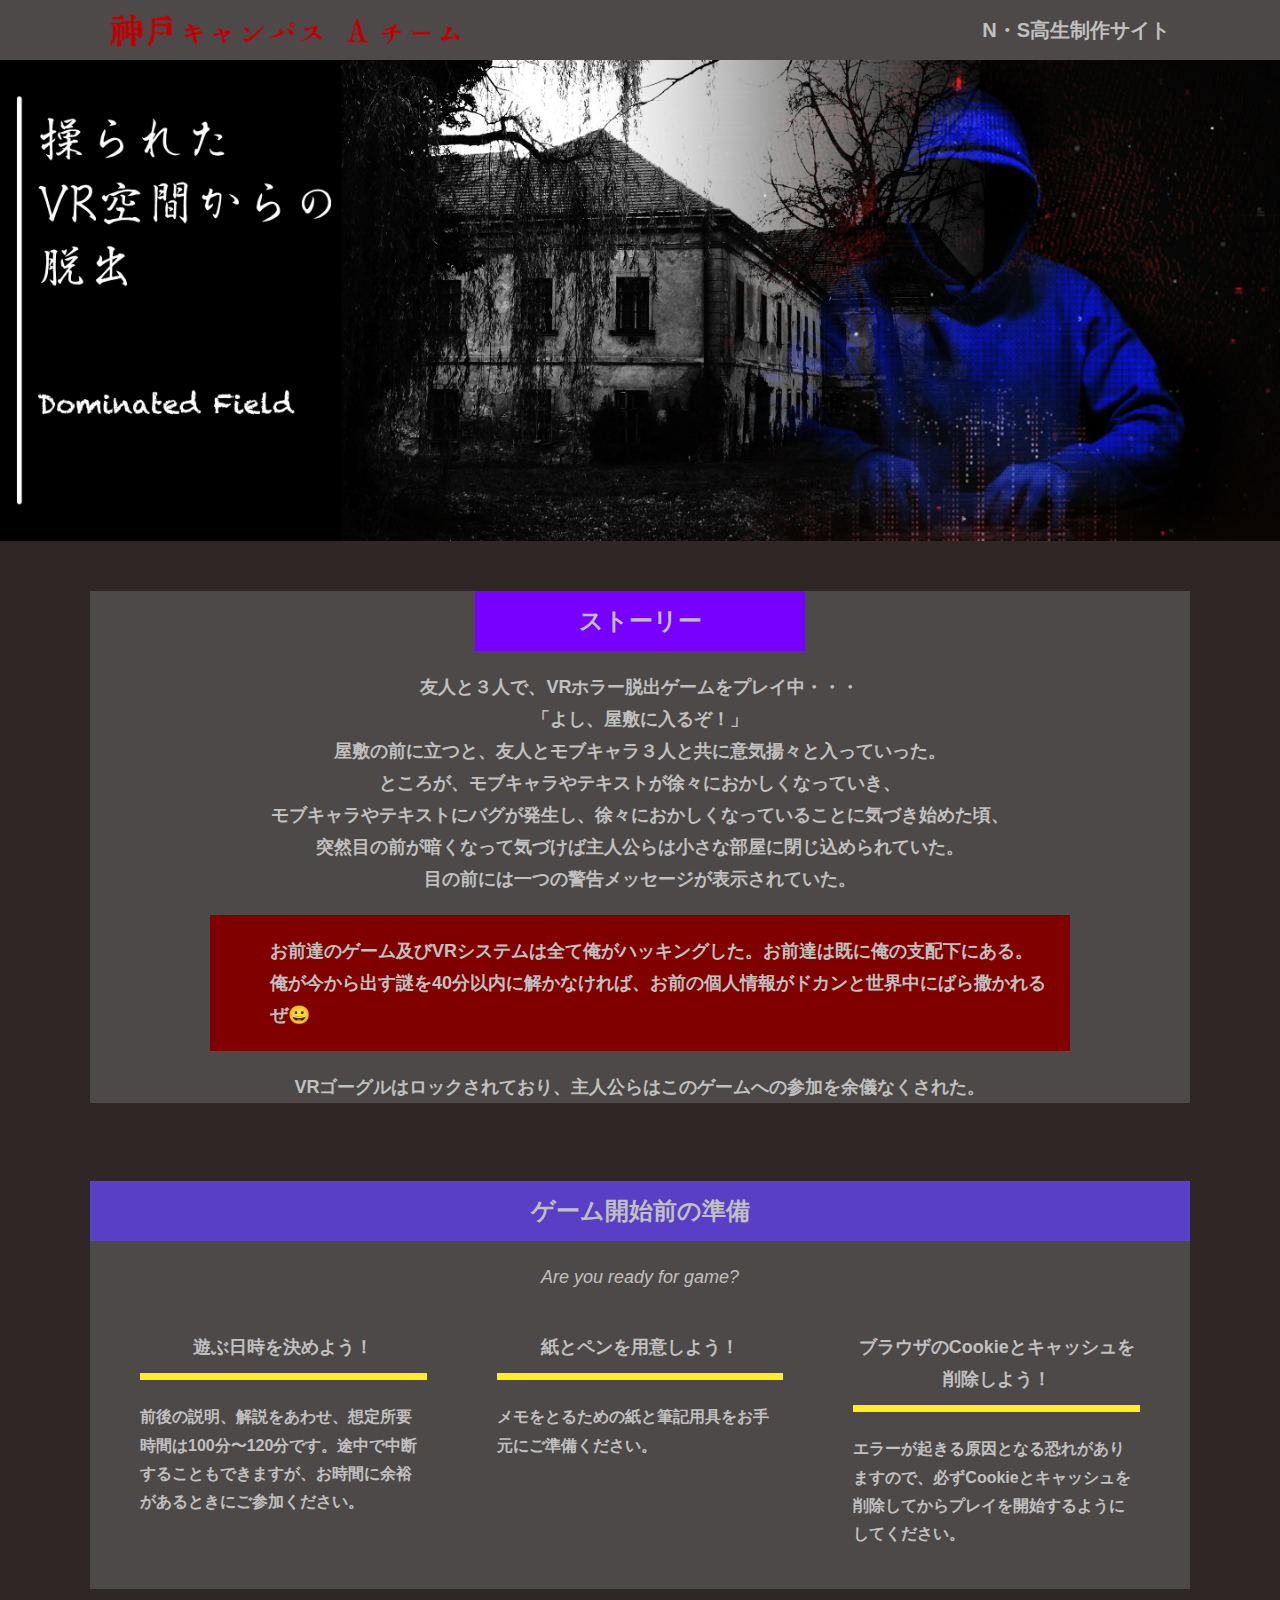
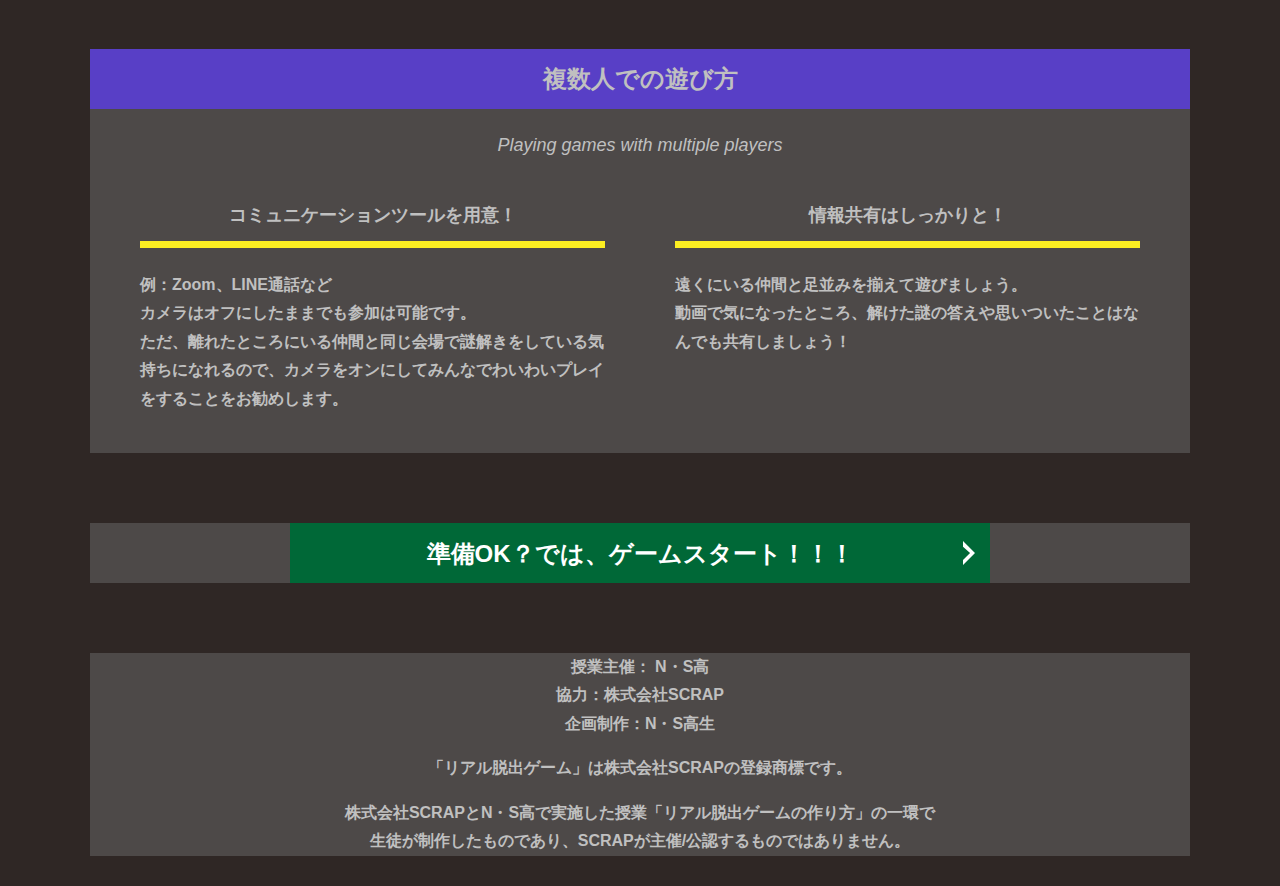
<file: index.html>
<!DOCTYPE html>
<html lang="ja">
<head>
  <meta charset="UTF-8">
  <meta http-equiv="X-UA-Compatible" content="IE=edge">
  <meta name="viewport" content="width=device-width, initial-scale=1.0">
  <title>操られたVR空間からの脱出 │ Project N</title>
  <link rel="stylesheet" href="assets/css/normalize.css">
  <link rel="stylesheet" href="assets/css/style.css">
  <link rel="preconnect" href="https://fonts.googleapis.com">
  <link rel="preconnect" href="https://fonts.gstatic.com" crossorigin>
  <link href="https://fonts.googleapis.com/css2?family=Kaisei+HarunoUmi&display=swap" rel="stylesheet">
  </head>
<body>
  <svg width="0" height="0" class="hidden">
    <symbol xmlns="http://www.w3.org/2000/svg" viewBox="0 0 12.47 24.94" id="arrow" class="arrow_svg">
      <title>arrow</title>
      <polygon points="0 24.94 0 19.66 7.35 12.47 0 5.92 0 0 12.47 12.47 0 24.94"/>
    </symbol>
  </svg>
  <header class="header">
    <div class="container">
      <div class="header__logo"><img src="assets/images/logo.svg" alt="チームロゴ"></div>
      <div class="header__name">N・S高生制作サイト</div>
    </div>
  </header>
  <main class="main index-page">
    <!-- タイトルエリア　ここから -->
    <h1 class="main-title"><img src="assets/images/main-image.png" alt="Presented by SCRAP×N・S高リアル脱出ゲーム制作PJ 封鎖された図工室からの脱出"></h1>
    <!-- タイトルエリア　ここまで -->
    <section class="section section--story">
      <div class="container">
        <h2 class="section-title section-title--keycolor section-title--story">ストーリー</h2>
        <div class="story">
          <p class="text-center">友人と３人で、VRホラー脱出ゲームをプレイ中・・・<br>
            「よし、屋敷に入るぞ！」<br>
            屋敷の前に立つと、友人とモブキャラ３人と共に意気揚々と入っていった。<br>
            ところが、モブキャラやテキストが徐々におかしくなっていき、<br>
            モブキャラやテキストにバグが発生し、徐々におかしくなっていることに気づき始めた頃、<br>
            突然目の前が暗くなって気づけば主人公らは小さな部屋に閉じ込められていた。<br>
            目の前には一つの警告メッセージが表示されていた。</p>
          <div class="story__note__outer bg-color--red">
            <ul class="story__note">
              お前達のゲーム及びVRシステムは全て俺がハッキングした。お前達は既に俺の支配下にある。<br>
              俺が今から出す謎を40分以内に解かなければ、お前の個人情報がドカンと世界中にばら撒かれるぜ😀
            </ul>
          </div>
          <p class="text-center">VRゴーグルはロックされており、主人公らはこのゲームへの参加を余儀なくされた。</p>
        </div>
      </div>
    </section>
    <section class="section bg-color--dark">
      <div class="container">
        <h2 class="section-title">ゲーム開始前の準備</h2>
        <p class="font-eng text-center">Are you ready for game?</p>
        <!--
          class名"row"内のclass名"column"が横並びになります。
          改行する場合は以下のように追加してください。
          <div class="row">
            <div class="column">
              ～ 内容 ～
            </div>
          </div>
        -->
        <div class="row">
          <div class="column">
            <div class="card">
              <h3 class="card__title">遊ぶ日時を決めよう！</h3>
              <p class="card__content">前後の説明、解説をあわせ、想定所要時間は100分〜120分です。途中で中断することもできますが、お時間に余裕があるときにご参加ください。</p>
            </div>
          </div>
          <div class="column">
            <div class="card">
              <h3 class="card__title">紙とペンを用意しよう！</h3>
              <p class="card__content">メモをとるための紙と筆記用具をお手元にご準備ください。</p>
            </div>
          </div>
          <div class="column">
            <div class="card">
              <h3 class="card__title">ブラウザのCookieとキャッシュを<br>削除しよう！</h3>
              <p class="card__content">エラーが起きる原因となる恐れがありますので、必ずCookieとキャッシュを削除してからプレイを開始するようにしてください。</p>
            </div>
          </div>
        </div>
      </div>
    </section>
    <section class="section bg-color--dark">
      <div class="container">
        <h2 class="section-title">複数人での遊び方</h2>
        <p class="font-eng text-center">Playing games with multiple players</p>
        <div class="row">
          <div class="column">
            <div class="card">
              <h3 class="card__title">コミュニケーションツールを用意！</h3>
              <p class="card__content">例：Zoom、LINE通話など<br>
                カメラはオフにしたままでも参加は可能です。<br>
                ただ、離れたところにいる仲間と同じ会場で謎解きをしている気持ちになれるので、カメラをオンにしてみんなでわいわいプレイをすることをお勧めします。</p>
            </div>
          </div>
          <!--<div class="column">
            <div class="card">
              <h3 class="card__title">イヤホンを使おう！</h3>
              <p class="card__content">本ゲームでは、登場人物が会話する動画を見ながら謎解きをします。<br>
                動画を見るときにイヤホンを使うと、動画の再生中も仲間と会話をしながらプレイができます。<br>
                ※イヤホンを使用しない場合は、音声をマイクが拾ってしまわないように、動画の再生中は通話ツールのミュート機能をご利用ください。</p>
            </div>
          </div>
        -->
          <div class="column">
            <div class="card">
              <h3 class="card__title">情報共有はしっかりと！</h3>
              <p class="card__content">遠くにいる仲間と足並みを揃えて遊びましょう。<br>
                動画で気になったところ、解けた謎の答えや思いついたことはなんでも共有しましょう！</p>
            </div>
          </div>
        </div>
      </div>
    </section>
    <section class="section">
      <div class="container">
        <a class="btn" href="main.html">準備OK？では、ゲームスタート！！！<svg class="btn__arrow"><use xlink:href="#arrow"></use></svg></a>
      </div>
    </section>
  </main>
  <footer class="footer section bg-color--gray">
    <div class="container">
      <p class="text-center">授業主催： N・S高<br>協力：株式会社SCRAP<br>企画制作：N・S高生</p>
      <p class="text-center">「リアル脱出ゲーム」は株式会社SCRAPの登録商標です。</p>
      <p class="text-center">株式会社SCRAPとN・S高で実施した授業「リアル脱出ゲームの作り方」の一環で<br>生徒が制作したものであり、SCRAPが主催/公認するものではありません。</p>
    </div>
  </footer>
</body>
</html>
</file>
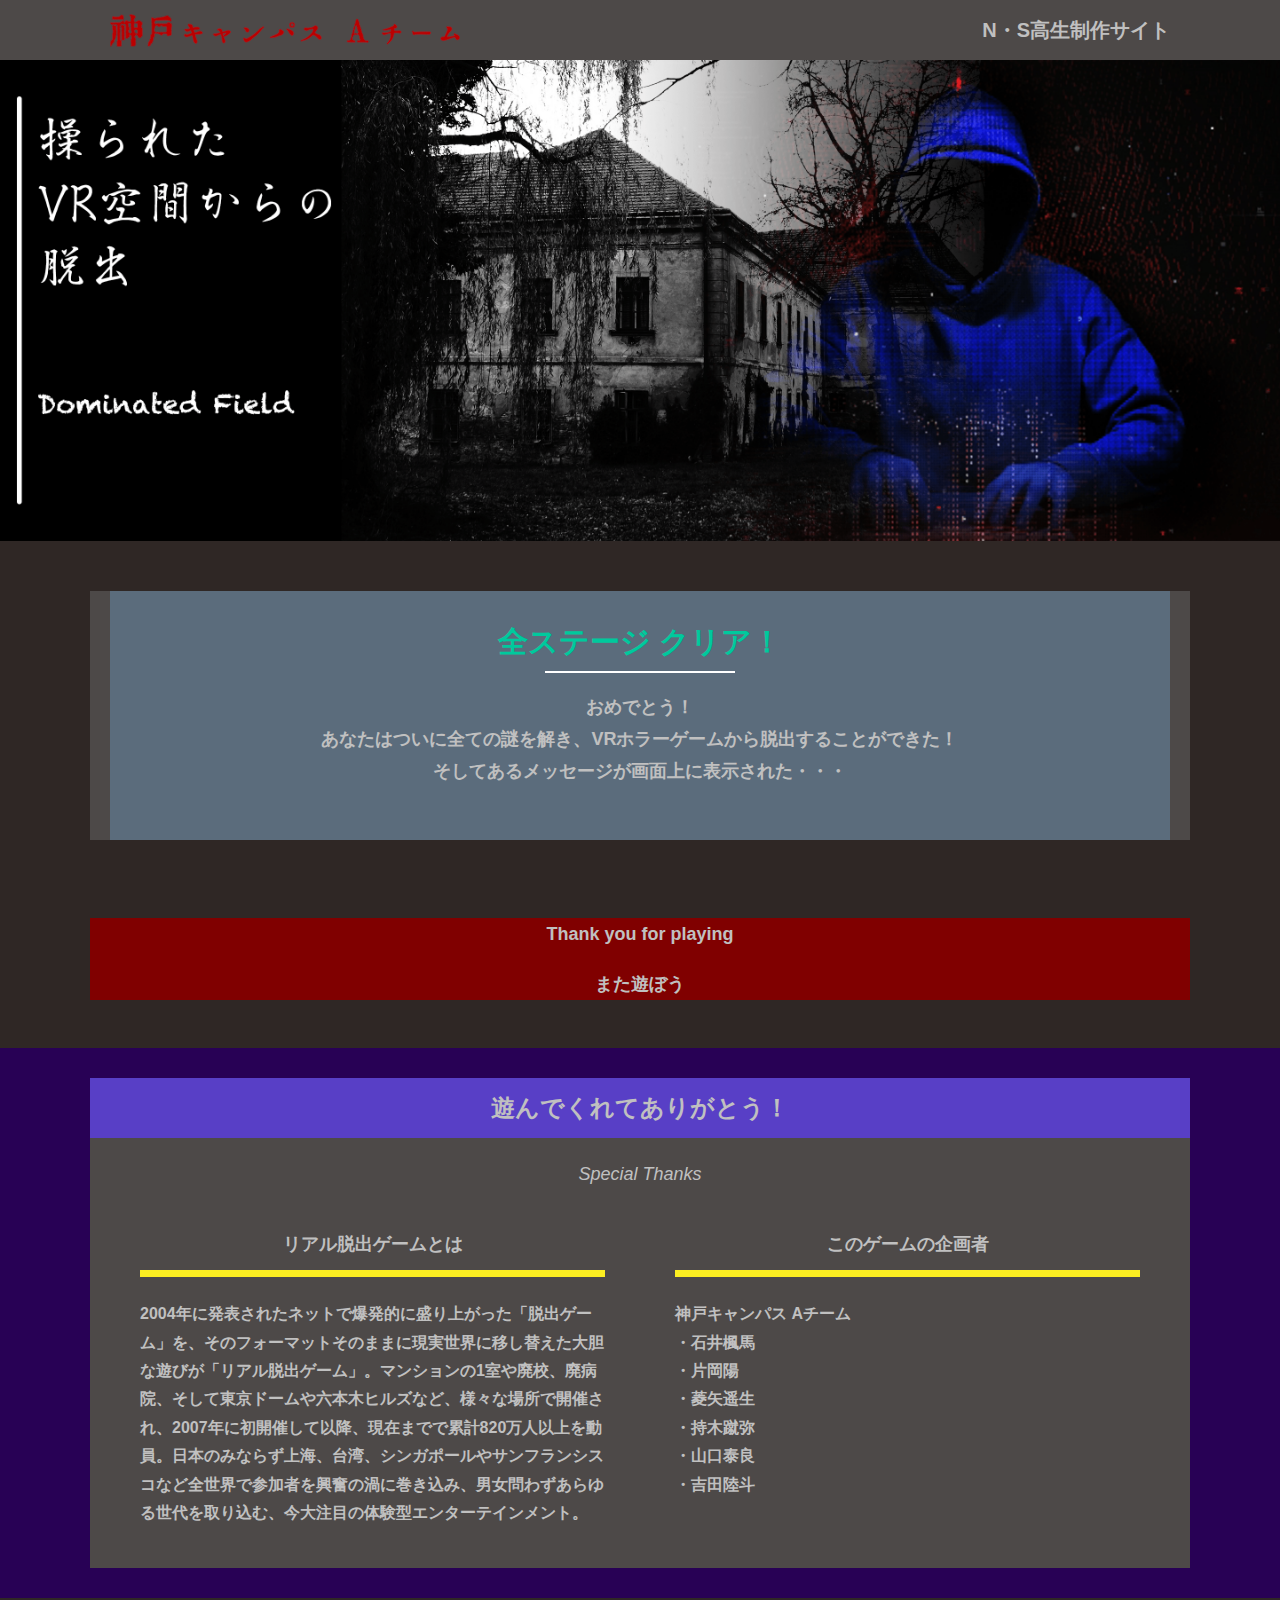
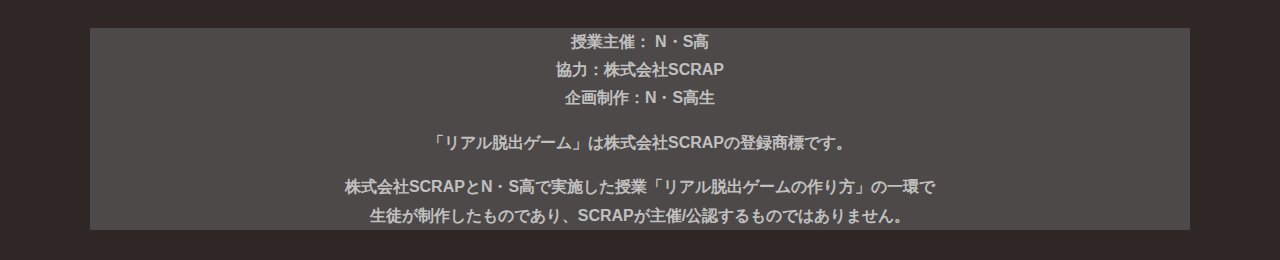
<file: final.html>
<!DOCTYPE html>
<html lang="ja">
<head>
  <meta charset="UTF-8">
  <meta http-equiv="X-UA-Compatible" content="IE=edge">
  <meta name="viewport" content="width=device-width, initial-scale=1.0">
  <title>操られたVR空間からの脱出 │ Project N</title>
  <link rel="stylesheet" href="assets/css/normalize.css">
  <link rel="stylesheet" href="assets/css/style.css">
</head>
<body>
  <header class="header">
    <div class="container">
      <div class="header__logo"><img src="assets/images/logo.svg" alt="チームロゴ"></div>
      <div class="header__name">N・S高生制作サイト</div>
    </div>
  </header>
  <main class="main final-page">
    <!-- タイトルエリア　ここから -->
    <h1 class="main-title"><img src="assets/images/main-image.png" alt="操られたVR空間からの脱出"></h1>
    <!-- タイトルエリア　ここまで -->
    <section class="section">
      <div class="container">
        <div class="box bg-color--subcolor">
          <h2 class="section-title--border">全ステージ クリア！</h2>
          <p class="text-center">おめでとう！<br>
            あなたはついに全ての謎を解き、VRホラーゲームから脱出することができた！<br>
            そしてあるメッセージが画面上に表示された・・・</p>
        </div>
      </div>
    </section>
    <section class="section">
      <div class="container bg-color--red">
        <p class="text-center">Thank you for playing</p>
        <p class="text-center">また遊ぼう</p>

<!--  YouTube貼り付け
            <div class="youtube__container">
              <div class="youtube">
                <iframe width="560" height="315" src="https://www.youtube.com/embed/IRyJe-0Uie0?controls=0" title="YouTube video player" frameborder="0" allow="accelerometer; autoplay; clipboard-write; encrypted-media; gyroscope; picture-in-picture" allowfullscreen></iframe>
              </div>
            </div>
Youtube貼り付けここまで-->
      </div>
    </section>
    <section class="section bg-color--keycolor">
      <div class="container">
        <h2 class="section-title">遊んでくれてありがとう！</h2>
        <p class="font-eng text-center">Special Thanks</p>
        <div class="row">
          <div class="column">
            <div class="card">
              <h3 class="card__title">リアル脱出ゲームとは</h3>
              <p class="card__content">2004年に発表されたネットで爆発的に盛り上がった「脱出ゲーム」を、そのフォーマットそのままに現実世界に移し替えた大胆な遊びが「リアル脱出ゲーム」。マンションの1室や廃校、廃病院、そして東京ドームや六本木ヒルズなど、様々な場所で開催され、2007年に初開催して以降、現在までで累計820万人以上を動員。日本のみならず上海、台湾、シンガポールやサンフランシスコなど全世界で参加者を興奮の渦に巻き込み、男女問わずあらゆる世代を取り込む、今大注目の体験型エンターテインメント。</p>
            </div>
          </div>
          <div class="column">
            <div class="card">
              <h3 class="card__title">このゲームの企画者</h3>
              <p class="card__content">神戸キャンパス Aチーム<br>
                ・石井楓馬<br>
                ・片岡陽<br>
                ・菱矢遥生<br>
                ・持木蹴弥<br>
                ・山口泰良<br>
                ・吉田陸斗</p>
            </div>
          </div>
        </div>
      </div>
    </section>
  </main>
  <footer class="footer section bg-color--gray">
    <div class="container">
        <p class="text-center">授業主催： N・S高<br>協力：株式会社SCRAP<br>企画制作：N・S高生</p>
        <p class="text-center">「リアル脱出ゲーム」は株式会社SCRAPの登録商標です。</p>
        <p class="text-center">株式会社SCRAPとN・S高で実施した授業「リアル脱出ゲームの作り方」の一環で<br>生徒が制作したものであり、SCRAPが主催/公認するものではありません。</p>
    </div>
  </footer>
</body>
</html>
</file>
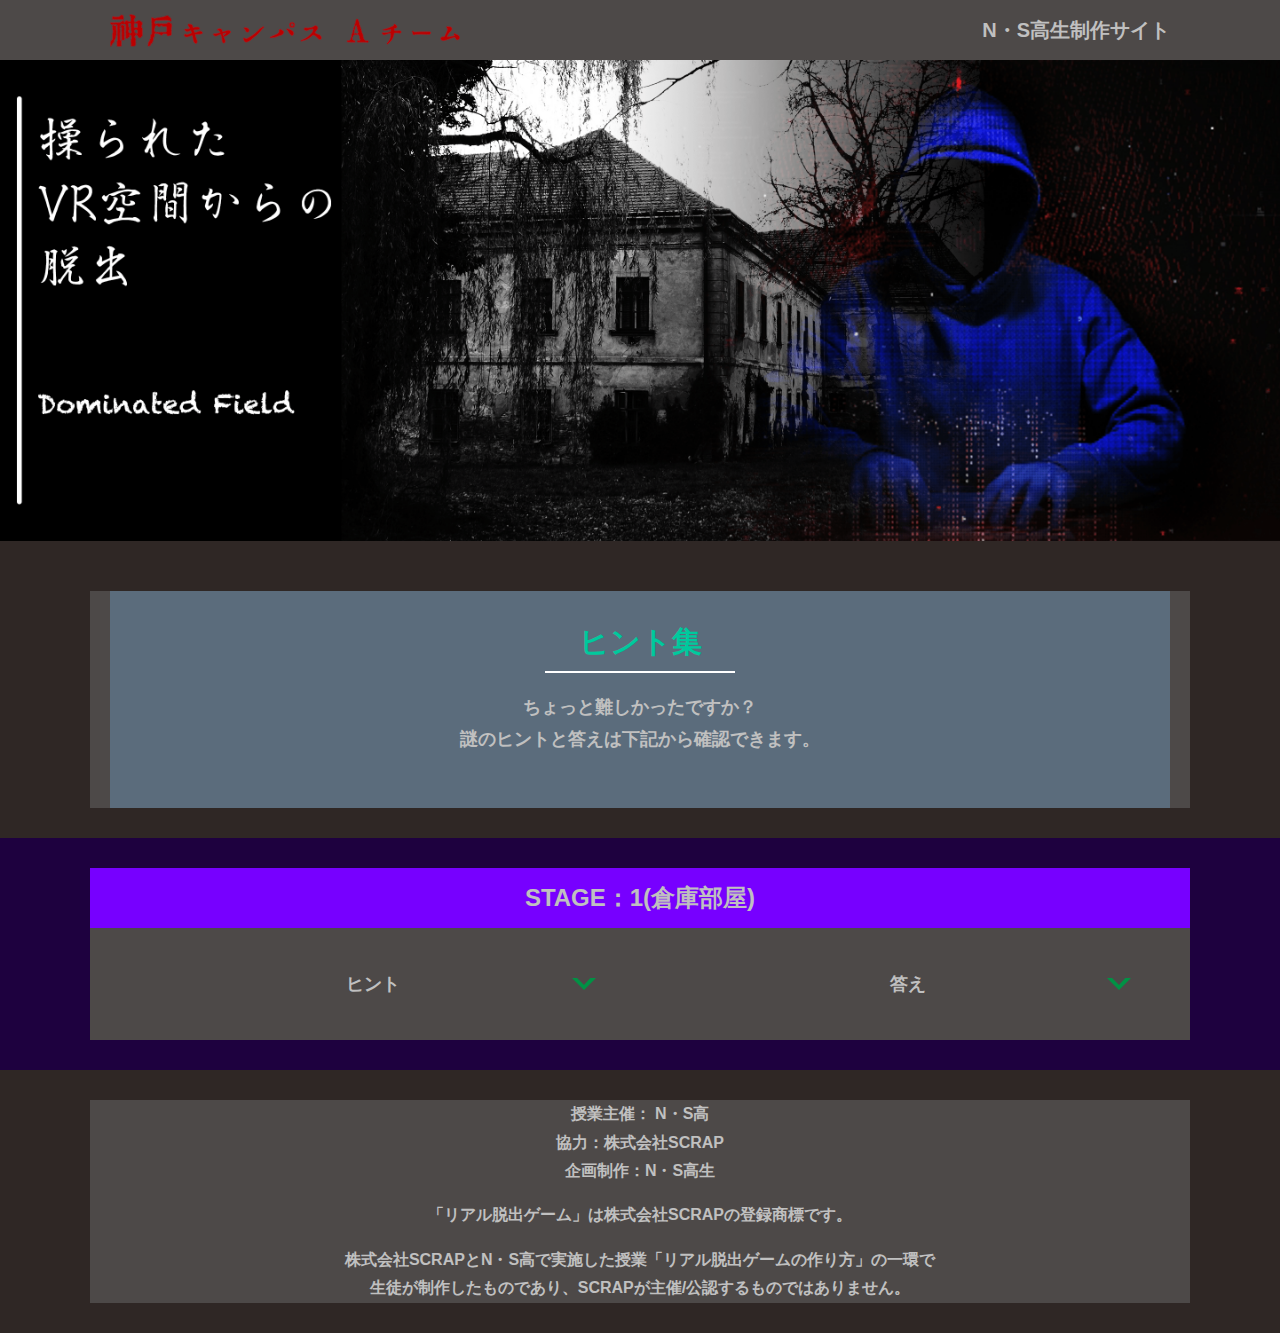
<file: hint1.html>
<!DOCTYPE html>
<html lang="ja">
<head>
  <meta charset="UTF-8">
  <meta http-equiv="X-UA-Compatible" content="IE=edge">
  <meta name="viewport" content="width=device-width, initial-scale=1.0">
  <title>ヒント │ 操られたVR空間からの脱出 │ Project N</title>
  <link rel="stylesheet" href="assets/css/normalize.css">
  <link rel="stylesheet" href="assets/css/style.css">
</head>
<body>
  <svg width="0" height="0" class="hidden">
    <symbol xmlns="http://www.w3.org/2000/svg" viewBox="0 0 12.47 24.94" id="arrow" class="arrow_svg">
      <title>arrow</title>
      <polygon points="0 24.94 0 19.66 7.35 12.47 0 5.92 0 0 12.47 12.47 0 24.94"/>
    </symbol>
  </svg>
  <header class="header">
    <div class="container">
      <div class="header__logo"><img src="assets/images/logo.svg" alt="チームロゴ"></div>
      <div class="header__name">N・S高生制作サイト</div>
    </div>
  </header>
  <main class="main hint-page">
    <!-- タイトルエリア　ここから -->
    <h1 class="main-title"><img src="assets/images/main-image.png" alt="操られたVR空間からの脱出"></h1>
    <!-- タイトルエリア　ここまで -->
    <section class="section">
      <div class="container">
        <div class="box bg-color--subcolor">
          <h2 class="section-title--border">ヒント集</h2>
          <p class="text-center">ちょっと難しかったですか？<br>
            謎のヒントと答えは下記から確認できます。</p>
        </div>
      </div>
    </section>
    <!-- STAGE1ヒント　ここから -->
    <section id="stage1" class="section bg-color--gray">
      <div class="container">
        <h2 class="section-title section-title--keycolor">STAGE：1(倉庫部屋)</h2>
        <div class="row">
          <div class="column">
            <div class="card">
              <h3 class="card__title">ヒント<svg class="card__arrow"><use xlink:href="#arrow"></use></svg></h3>
              <p class="card__content">□に当てはまる漢字を考えよう。簡単な漢字だ。右側の下の文字は「本」</p>
            </div>
          </div>
          <div class="column">
            <div class="card">
              <h3 class="card__title">答え<svg class="card__arrow"><use xlink:href="#arrow"></use></svg></h3>
              <p class="card__content">木の絵</p>
            </div>
          </div>
        </div>
      </div>
    </section>
    <!-- STAGE1ヒント　ここまで -->
  </main>
  <footer class="footer section bg-color--gray">
    <div class="container">
        <p class="text-center">授業主催： N・S高<br>協力：株式会社SCRAP<br>企画制作：N・S高生</p>
        <p class="text-center">「リアル脱出ゲーム」は株式会社SCRAPの登録商標です。</p>
        <p class="text-center">株式会社SCRAPとN・S高で実施した授業「リアル脱出ゲームの作り方」の一環で<br>生徒が制作したものであり、SCRAPが主催/公認するものではありません。</p>
    </div>
  </footer>
  <script src="assets/js/hint.js"></script>
</body>
</html>
</file>
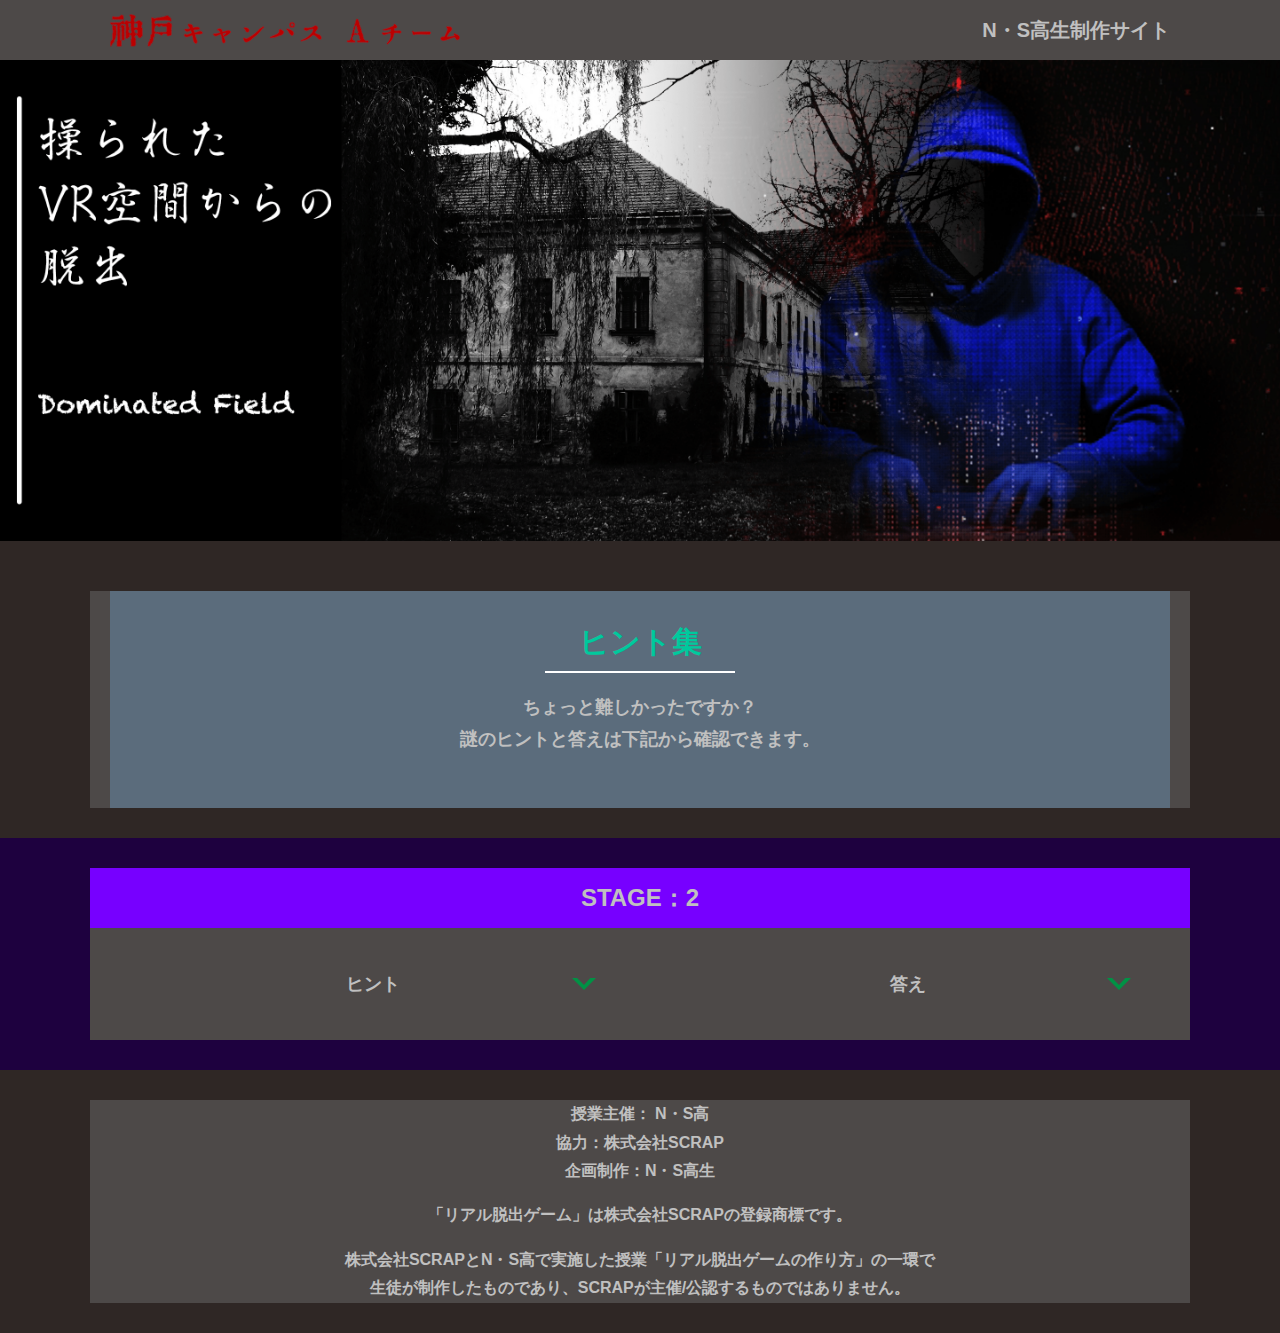
<file: hint2.html>
<!DOCTYPE html>
<html lang="ja">
<head>
  <meta charset="UTF-8">
  <meta http-equiv="X-UA-Compatible" content="IE=edge">
  <meta name="viewport" content="width=device-width, initial-scale=1.0">
  <title>ヒント │ 操られたVR空間からの脱出 │ Project N</title>
  <link rel="stylesheet" href="assets/css/normalize.css">
  <link rel="stylesheet" href="assets/css/style.css">
</head>
<body>
  <svg width="0" height="0" class="hidden">
    <symbol xmlns="http://www.w3.org/2000/svg" viewBox="0 0 12.47 24.94" id="arrow" class="arrow_svg">
      <title>arrow</title>
      <polygon points="0 24.94 0 19.66 7.35 12.47 0 5.92 0 0 12.47 12.47 0 24.94"/>
    </symbol>
  </svg>
  <header class="header">
    <div class="container">
      <div class="header__logo"><img src="assets/images/logo.svg" alt="チームロゴ"></div>
      <div class="header__name">N・S高生制作サイト</div>
    </div>
  </header>
  <main class="main hint-page">
    <!-- タイトルエリア　ここから -->
    <h1 class="main-title"><img src="assets/images/main-image.png" alt="操られたVR空間からの脱出"></h1>
    <!-- タイトルエリア　ここまで -->
    <section class="section">
      <div class="container">
        <div class="box bg-color--subcolor">
          <h2 class="section-title--border">ヒント集</h2>
          <p class="text-center">ちょっと難しかったですか？<br>
            謎のヒントと答えは下記から確認できます。</p>
        </div>
      </div>
    </section>
    <!-- STAGE2ヒント　ここから -->
    <section id="stage2" class="section bg-color--gray">
      <div class="container">
        <h2 class="section-title section-title--keycolor">STAGE：2</h2>
        <div class="row">
          <div class="column">
            <div class="card">
              <h3 class="card__title">ヒント<svg class="card__arrow"><use xlink:href="#arrow"></use></svg></h3>
              <p class="card__content">キーボードの上部を見てみよう</p>
            </div>
              
 <!-- 2-2ヒント追加
            <div class="card">
              <h3 class="card__title">2-2ヒント<svg class="card__arrow"><use xlink:href="#arrow"></use></svg></h3>
              <p class="card__content">テキストテキストテキストテキストテキストテキストテキストテキストテキストテキスト</p>
            </div>
2-2ヒント追加ここまで -->

 <!-- 2-3ヒント追加
        　　 <div class="card">
              <h3 class="card__title">2-3ヒント<svg class="card__arrow"><use xlink:href="#arrow"></use></svg></h3>
              <p class="card__content">テキストテキストテキストテキストテキストテキストテキストテキストテキストテキスト</p>
            </div>
2-3ヒント追加ここまで -->
              
          </div>
          <div class="column">
            <div class="card">
              <h3 class="card__title">答え<svg class="card__arrow"><use xlink:href="#arrow"></use></svg></h3>
              <p class="card__content">9424</p>
            </div>
              
<!-- 2-2答え追加
            <div class="card">
              <h3 class="card__title">2-2答え<svg class="card__arrow"><use xlink:href="#arrow"></use></svg></h3>
              <p class="card__content">ううう</p>
            </div>
2-2答え追加ここまで -->
              
<!-- 2-3答え追加          
            <div class="card">
              <h3 class="card__title">2-3答え<svg class="card__arrow"><use xlink:href="#arrow"></use></svg></h3>
              <p class="card__content">ううう</p>
            </div>
2-3答え追加ここまで -->
              
          </div>
        </div>
      </div>
    </section>
    <!-- STAGE2ヒント　ここまで -->
  </main>
  <footer class="footer section bg-color--gray">
    <div class="container">
        <p class="text-center">授業主催： N・S高<br>協力：株式会社SCRAP<br>企画制作：N・S高生</p>
        <p class="text-center">「リアル脱出ゲーム」は株式会社SCRAPの登録商標です。</p>
        <p class="text-center">株式会社SCRAPとN・S高で実施した授業「リアル脱出ゲームの作り方」の一環で<br>生徒が制作したものであり、SCRAPが主催/公認するものではありません。</p>
    </div>
  </footer>
  <script src="assets/js/hint.js"></script>
</body>
</html>
</file>
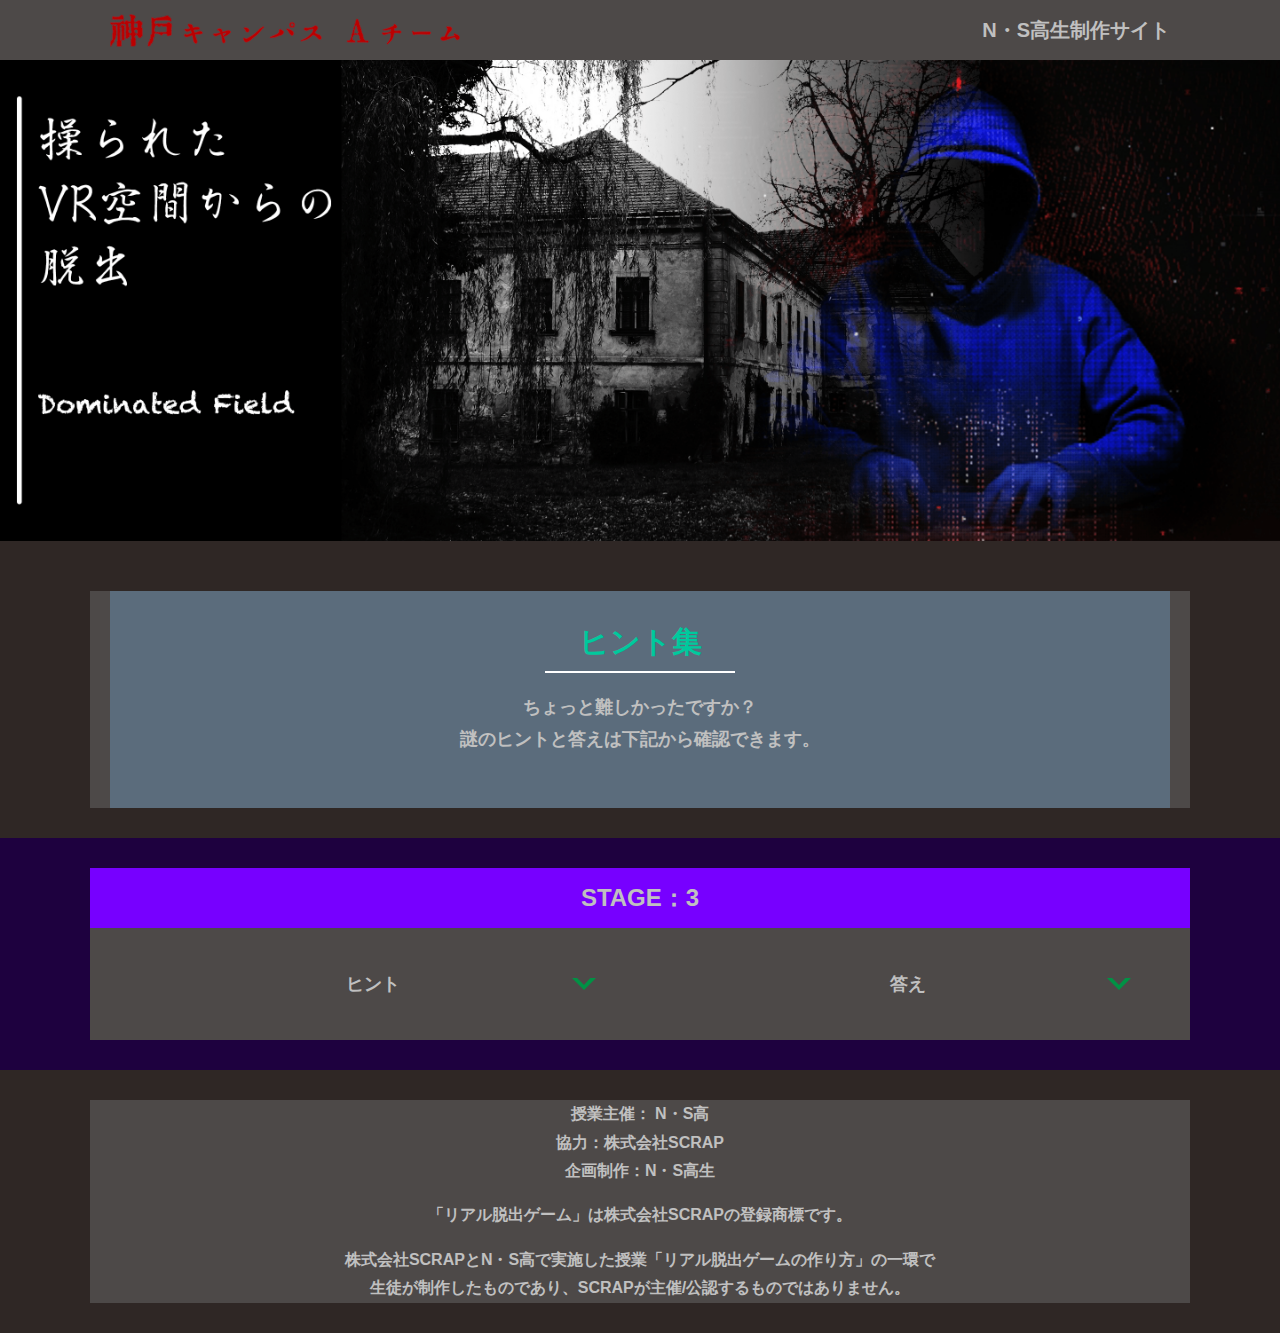
<file: hint3.html>
<!DOCTYPE html>
<html lang="ja">
<head>
  <meta charset="UTF-8">
  <meta http-equiv="X-UA-Compatible" content="IE=edge">
  <meta name="viewport" content="width=device-width, initial-scale=1.0">
  <title>ヒント │ 操られたVR空間からの脱出 │ Project N</title>
  <link rel="stylesheet" href="assets/css/normalize.css">
  <link rel="stylesheet" href="assets/css/style.css">
</head>
<body>
  <svg width="0" height="0" class="hidden">
    <symbol xmlns="http://www.w3.org/2000/svg" viewBox="0 0 12.47 24.94" id="arrow" class="arrow_svg">
      <title>arrow</title>
      <polygon points="0 24.94 0 19.66 7.35 12.47 0 5.92 0 0 12.47 12.47 0 24.94"/>
    </symbol>
  </svg>
  <header class="header">
    <div class="container">
      <div class="header__logo"><img src="assets/images/logo.svg" alt="チームロゴ"></div>
      <div class="header__name">N・S高生制作サイト</div>
    </div>
  </header>
  <main class="main hint-page">
    <!-- タイトルエリア　ここから -->
    <h1 class="main-title"><img src="assets/images/main-image.png" alt="操られたVR空間からの脱出"></h1>
    <!-- タイトルエリア　ここまで -->
    <section class="section">
      <div class="container">
        <div class="box bg-color--subcolor">
          <h2 class="section-title--border">ヒント集</h2>
          <p class="text-center">ちょっと難しかったですか？<br>
            謎のヒントと答えは下記から確認できます。</p>
        </div>
      </div>
    </section>
    <!-- STAGE3ヒント　ここから -->
    <section id="stage3" class="section bg-color--gray">
      <div class="container">
        <h2 class="section-title section-title--keycolor">STAGE：3</h2>
        <div class="row">
          <div class="column">
            <div class="card">
              <h3 class="card__title">ヒント<svg class="card__arrow"><use xlink:href="#arrow"></use></svg></h3>
              <p class="card__content">ひらがな</p>
            </div>
              
 <!-- 3-2ヒント追加
            <div class="card">
              <h3 class="card__title">3-2ヒント<svg class="card__arrow"><use xlink:href="#arrow"></use></svg></h3>
              <p class="card__content">テキストテキストテキストテキストテキストテキストテキストテキストテキストテキスト</p>
            </div>
3-2ヒント追加ここまで -->

 <!-- 3-3ヒント追加
        　　 <div class="card">
              <h3 class="card__title">3-3ヒント<svg class="card__arrow"><use xlink:href="#arrow"></use></svg></h3>
              <p class="card__content">テキストテキストテキストテキストテキストテキストテキストテキストテキストテキスト</p>
            </div>
3-3ヒント追加ここまで -->
              
          </div>
          <div class="column">
            <div class="card">
              <h3 class="card__title">答え<svg class="card__arrow"><use xlink:href="#arrow"></use></svg></h3>
              <p class="card__content">でんりょくそうち</p>
            </div>

 <!-- 3-2答え追加
            <div class="card">
              <h3 class="card__title">3-2答え<svg class="card__arrow"><use xlink:href="#arrow"></use></svg></h3>
              <p class="card__content">ううう</p>
            </div>
3-2答え追加ここまで -->
              
<!-- 3-3答え追加          
            <div class="card">
              <h3 class="card__title">2-3答え<svg class="card__arrow"><use xlink:href="#arrow"></use></svg></h3>
              <p class="card__content">ううう</p>
            </div>
3-3答え追加ここまで -->
              
          </div>
        </div>
      </div>
    </section>
    <!-- STAGE3ヒント　ここまで -->
  </main>
  <footer class="footer section bg-color--gray">
    <div class="container">
        <p class="text-center">授業主催： N・S高<br>協力：株式会社SCRAP<br>企画制作：N・S高生</p>
        <p class="text-center">「リアル脱出ゲーム」は株式会社SCRAPの登録商標です。</p>
        <p class="text-center">株式会社SCRAPとN・S高で実施した授業「リアル脱出ゲームの作り方」の一環で<br>生徒が制作したものであり、SCRAPが主催/公認するものではありません。</p>
    </div>
  </footer>
  <script src="assets/js/hint.js"></script>
</body>
</html>
</file>
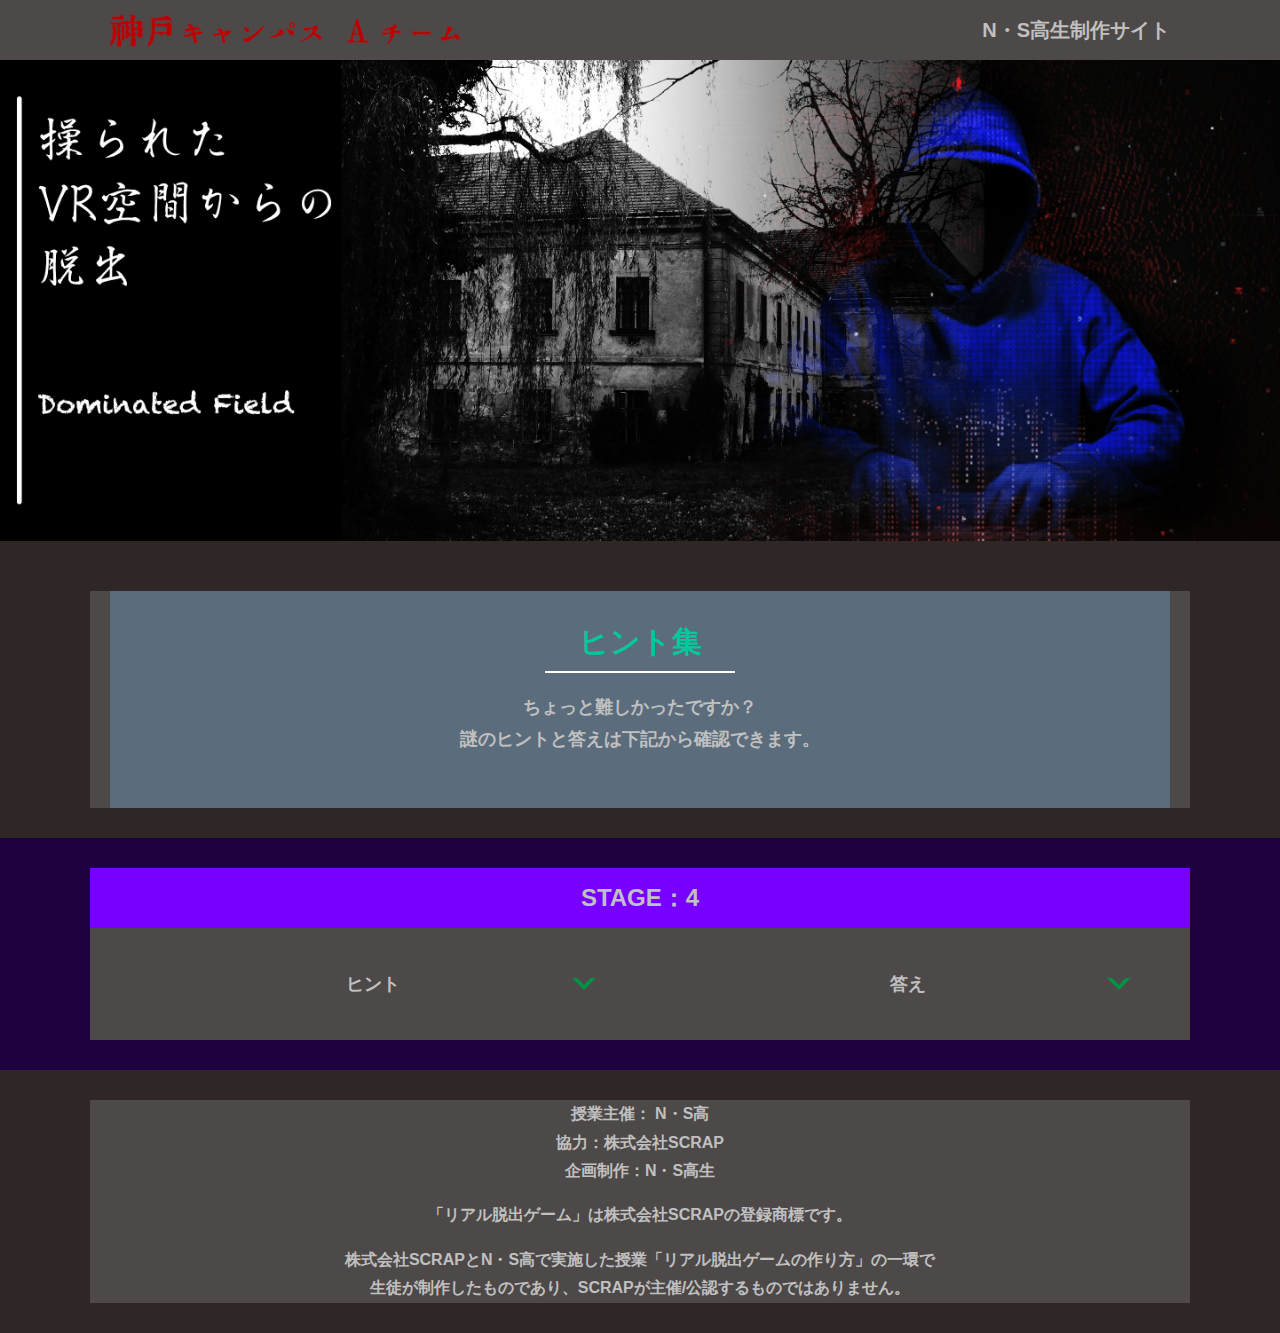
<file: hint4.html>
<!DOCTYPE html>
<html lang="ja">
<head>
  <meta charset="UTF-8">
  <meta http-equiv="X-UA-Compatible" content="IE=edge">
  <meta name="viewport" content="width=device-width, initial-scale=1.0">
  <title>ヒント │ 操られたVR空間からの脱出 │ Project N</title>
  <link rel="stylesheet" href="assets/css/normalize.css">
  <link rel="stylesheet" href="assets/css/style.css">
</head>
<body>
  <svg width="0" height="0" class="hidden">
    <symbol xmlns="http://www.w3.org/2000/svg" viewBox="0 0 12.47 24.94" id="arrow" class="arrow_svg">
      <title>arrow</title>
      <polygon points="0 24.94 0 19.66 7.35 12.47 0 5.92 0 0 12.47 12.47 0 24.94"/>
    </symbol>
  </svg>
  <header class="header">
    <div class="container">
      <div class="header__logo"><img src="assets/images/logo.svg" alt="チームロゴ"></div>
      <div class="header__name">N・S高生制作サイト</div>
    </div>
  </header>
  <main class="main hint-page">
    <!-- タイトルエリア　ここから -->
    <h1 class="main-title"><img src="assets/images/main-image.png" alt="操られたVR空間からの脱出"></h1>
    <!-- タイトルエリア　ここまで -->
    <section class="section">
      <div class="container">
        <div class="box bg-color--subcolor">
          <h2 class="section-title--border">ヒント集</h2>
          <p class="text-center">ちょっと難しかったですか？<br>
            謎のヒントと答えは下記から確認できます。</p>
        </div>
      </div>
    </section>
    <!-- STAGE4ヒント　ここから -->
    <section id="stage4" class="section bg-color--gray">
      <div class="container">
        <h2 class="section-title section-title--keycolor">STAGE：4</h2>
        <div class="row">
          <div class="column">
            <div class="card">
              <h3 class="card__title">ヒント<svg class="card__arrow"><use xlink:href="#arrow"></use></svg></h3>
              <p class="card__content">月</p>
            </div>
              
 <!-- 4-2ヒント追加
            <div class="card">
              <h3 class="card__title">3-2ヒント<svg class="card__arrow"><use xlink:href="#arrow"></use></svg></h3>
              <p class="card__content">テキストテキストテキストテキストテキストテキストテキストテキストテキストテキスト</p>
            </div>
4-2ヒント追加ここまで -->

 <!-- 4-3ヒント追加
        　　 <div class="card">
              <h3 class="card__title">3-3ヒント<svg class="card__arrow"><use xlink:href="#arrow"></use></svg></h3>
              <p class="card__content">テキストテキストテキストテキストテキストテキストテキストテキストテキストテキスト</p>
            </div>
4-3ヒント追加ここまで -->
              
          </div>
          <div class="column">
            <div class="card">
              <h3 class="card__title">答え<svg class="card__arrow"><use xlink:href="#arrow"></use></svg></h3>
              <p class="card__content">5</p>
            </div>

 <!-- 4-2答え追加
            <div class="card">
              <h3 class="card__title">3-2答え<svg class="card__arrow"><use xlink:href="#arrow"></use></svg></h3>
              <p class="card__content">ううう</p>
            </div>
4-2答え追加ここまで -->
              
<!-- 4-3答え追加          
            <div class="card">
              <h3 class="card__title">2-3答え<svg class="card__arrow"><use xlink:href="#arrow"></use></svg></h3>
              <p class="card__content">ううう</p>
            </div>
4-3答え追加ここまで -->
              
          </div>
        </div>
      </div>
    </section>
    <!-- STAGE4ヒント　ここまで -->
  </main>
  <footer class="footer section bg-color--gray">
    <div class="container">
        <p class="text-center">授業主催： N・S高<br>協力：株式会社SCRAP<br>企画制作：N・S高生</p>
        <p class="text-center">「リアル脱出ゲーム」は株式会社SCRAPの登録商標です。</p>
        <p class="text-center">株式会社SCRAPとN・S高で実施した授業「リアル脱出ゲームの作り方」の一環で<br>生徒が制作したものであり、SCRAPが主催/公認するものではありません。</p>
    </div>
  </footer>
  <script src="assets/js/hint.js"></script>
</body>
</html>
</file>
<file: assets/css/style.css>
@charset "UTF-8";
/****************************
 * 共通CSSのテンプレートです。
*****************************/
*,
*::before,
*::after {
  -webkit-box-sizing: border-box;
          box-sizing: border-box;
}

html {
  background-color: #2F2725;
  font-size: 18px;
  -webkit-box-sizing: border-box;
          box-sizing: border-box;
}

body {
  overflow-x: hidden;
  font-family: "游ゴシック体", "Yu Gothic", YuGothic, "角ゴシック体", "Hiragino Kaku Gothic Pro", "メイリオ", "Meiryo", sans-serif;
  font-size: 18px;
  line-height: 1.77778;
  font-weight: bold;
  text-decoration: none;
  border: none;
  list-style: none;
  color: #c0c0c0;
  margin: 0;
}

img {
  width: 100%;
}

figure {
  margin: 0;
}

figcaption {
  margin-top: 30px;
  font-size: 14px;
}

@media screen and (max-width: 767px) {
  figcaption {
    font-size: 13px;
  }
}

input[type=text] {
  font-size: 18px;
  border: none;
  padding: 25px 35px;
  display: block;
  margin: 0 auto;
  max-width: 580px;
  width: 100%;
}

::-webkit-input-placeholder {
  color: #999;
}

:-ms-input-placeholder {
  color: #999;
}

::-ms-input-placeholder {
  color: #999;
}

::placeholder {
  color: #999;
}

button {
  cursor: pointer;
  display: block;
  border: none;
  margin: 0 auto;
  background-color: #006837;
  color: #fff;
  width: 287px;
  height: 55px;
}

/*******************
* Layout
*******************/
.section {
  padding-top: 30px;
  padding-bottom: 30px;
}

.section--clear {
  /* ステージクリア画面 */
  position: fixed;
  display: none;
  /* 読み込み時に一瞬表示されるのを防ぐ */
  -webkit-box-pack: center;
      -ms-flex-pack: center;
          justify-content: center;
  -webkit-box-align: center;
      -ms-flex-align: center;
          align-items: center;
  top: 0;
  bottom: 0;
  left: 0;
  right: 0;
  z-index: 200;
}

.section--clear.isClear {
  display: -webkit-box;
  display: -ms-flexbox;
  display: flex;
}

.container {
  background-color: #4d4948;
  width: 1100px;
  padding-left: 20px;
  padding-right: 20px;
  margin: 0 auto;
}

@media screen and (max-width: 1100px) {
  .container {
    width: calc(100% - 40px);
  }
}

.row {
  display: -webkit-box;
  display: -ms-flexbox;
  display: flex;
  -ms-flex-line-pack: stretch;
      align-content: stretch;
  gap: 10px;
}

.row + .row {
  margin-top: 20px;
}

.column {
  width: 100%;
}

.card {
  background-color: #4d4948;
  margin-bottom: 20px;
  height: 100%;
}

.card__title {
  font-size: 18px;
  text-align: center;
  margin: 0;
  padding: 20px 30px;
  position: relative;
  cursor: pointer;
}

.card__content {
  -webkit-transition: all 0.3s;
  transition: all 0.3s;
  font-size: 16px;
  padding: 20px 30px;
  margin: 0;
  position: relative;
}

.card__content::before {
  display: block;
  content: '';
  width: calc(100% - 60px);
  height: 7px;
  background-color: #fcee21;
  position: absolute;
  top: -10px;
  left: 30px;
}

.hint-page .card {
  height: auto;
}

.hint-page .card__content {
  display: none;
  text-align: center;
}

.hint-page .card__arrow {
  position: absolute;
  top: calc(50% - 12px);
  right: 45px;
  -webkit-transform: rotate(90deg);
          transform: rotate(90deg);
  -webkit-transition: all 0.3s;
  transition: all 0.3s;
  fill: #009245;
  width: 12px;
  height: 24px;
}

.hint-page .card.is-open .card__content {
  display: block;
}

.hint-page .card.is-open .card__arrow {
  -webkit-transform: rotate(-90deg);
          transform: rotate(-90deg);
}

.box {
  padding: 35px 30px;
}

.youtube {
  position: relative;
  width: 100%;
  padding-top: 56.25%;
}

.youtube iframe {
  position: absolute;
  top: 0;
  left: 0;
  width: 100%;
  height: 100%;
}

.youtube__container {
  max-width: 800px;
  margin: 0 auto;
}

/*********************
* Color
*********************/
.bg-color--keycolor {
  background-color: #280155;
}

.bg-color--subcolor {
  background-color: #5b6c7c;
}

.bg-color--gray {
  background-color: #1e013f;
}

.bg-color--dark {
  background-color: #2F2725;
}

.bg-color--red {
  background-color: #800000;
}
/*********************
* title
**********************/
.main-title {
  margin: 0;
}

.sub-title {
  text-align: center;
  font-size: 18px;
  line-height: 1.66667;
}

.sub-title__bg {
  background-color: #fcee21;
  padding-left: 1rem;
  padding-right: 1rem;
}

.section-title {
  font-size: 24px;
  line-height: 1.75;
  text-align: center;
  padding: 9px 20px;
  background-color: #583fc6;
  margin: 0 -20px 20px -20px;
}

.section-title__stage {
  display: inline-block;
  margin-right: 2rem;
}

.section-title--keycolorlight {
  background-color: #583fc6;
}

.section-title--keycolorlight .section-title__stage {
  color: #fff;
}

.section-title--keycolor {
  background-color: #7700ff;
}

.section-title--story {
  width: 330px;
  margin: 0 auto 20px;
}

.section-title--border {
  position: relative;
  font-size: 30px;
  text-align: center;
  line-height: 1.06667;
  margin: 0;
  padding-bottom: 15px;
  color: #00c99d;
}

.section-title--border::after {
  position: absolute;
  bottom: 0;
  left: calc(50% - 95px);
  display: block;
  content: '';
  background-color: #fff;
  height: 2.6px;
  width: 190px;
}

/******************
* text
******************/
.font-eng {
  font-style: italic;
  font-weight: normal;
}

/*************************
* Button
*************************/
.btn {
  display: block;
  text-decoration: none;
  cursor: pointer;
  background-color: #006837;
  color: #fff;
  font-size: 24px;
  line-height: 1.54167;
  text-align: center;
  padding: 11.5px;
  width: calc(100% - 40px);
  max-width: 700px;
  margin: 10px auto;
  position: relative;
}

.btn:hover {
  opacity: 0.7;
}

.btn__arrow {
  position: absolute;
  top: calc(50% - 12px);
  right: 15px;
  fill: #fff;
  width: 12px;
  height: 24px;
}

/****************
* header
*****************/
.header {
  background-color: #4d4948;
  height: 60px;
}

.header .container {
  display: -webkit-box;
  display: -ms-flexbox;
  display: flex;
  -webkit-box-pack: justify;
      -ms-flex-pack: justify;
          justify-content: space-between;
  -webkit-box-align: center;
      -ms-flex-align: center;
          align-items: center;
  height: 100%;
}

.header__logo {
  width: 350px;
  height: 32px;
}

.header__name {
  font-size: 20px;
  line-height: 1.1;
}

.footer {
  background-color: #2F2725;
  font-size: 16px;
}

.footer p:first-child {
  margin-top: 0;
}

.footer p:last-child {
  margin-bottom: 0;
}

/********************
* main
********************/
.story__note {
  margin: 0;
}

.story__note__outer {
  width: 860px;
  display: -webkit-box;
  display: -ms-flexbox;
  display: flex;
  padding: 20px;
  margin: 20px auto;
  -webkit-box-pack: center;
      -ms-flex-pack: center;
          justify-content: center;
}

@media screen and (max-width: 940px) {
  .story__note__outer {
    width: 100%;
  }
}

.stage-column__container + .stage-column__container {
  border-top: 2px solid #fff;
}

.answer {
  font-size: 18px;
  margin-bottom: 20px;
  line-height: 80px;
  word-spacing: 20px;
}

.err-message {
  color: #c1272d;
  font-size: 18px;
  text-align: center;
}

.link-hint {
  text-align: center;
  display: block;
  margin-top: 20px;
}

.clear-message {
  background-color: #4d4948;
  padding: 30px 30px 60px;
  position: relative;
}

.clear-message__title {
  position: relative;
  display: block;
  text-align: center;
  color: #ff0000;
  font-size: 30px;
  padding-bottom: 10px;
  margin-bottom: 35px;
}

.clear-message__title::after {
  content: '';
  position: absolute;
  display: block;
  width: 183px;
  height: 2px;
  background-color: #fff;
  bottom: 0;
  left: calc(50% - (183px/2));
}

.clear-message__content {
  text-align: center;
}

.clear-message__btn {
  position: absolute;
  bottom: -30px;
  left: calc(50% - 144px);
  width: 288px;
  margin: 0;
}

/********************
* Utility
********************/
.text-center {
  text-align: center;
}

.text-left {
  text-align: left;
}

.text-right {
  text-align: right;
}

.hidden {
  display: none;
}
/*# sourceMappingURL=style.css.map */
</file>
